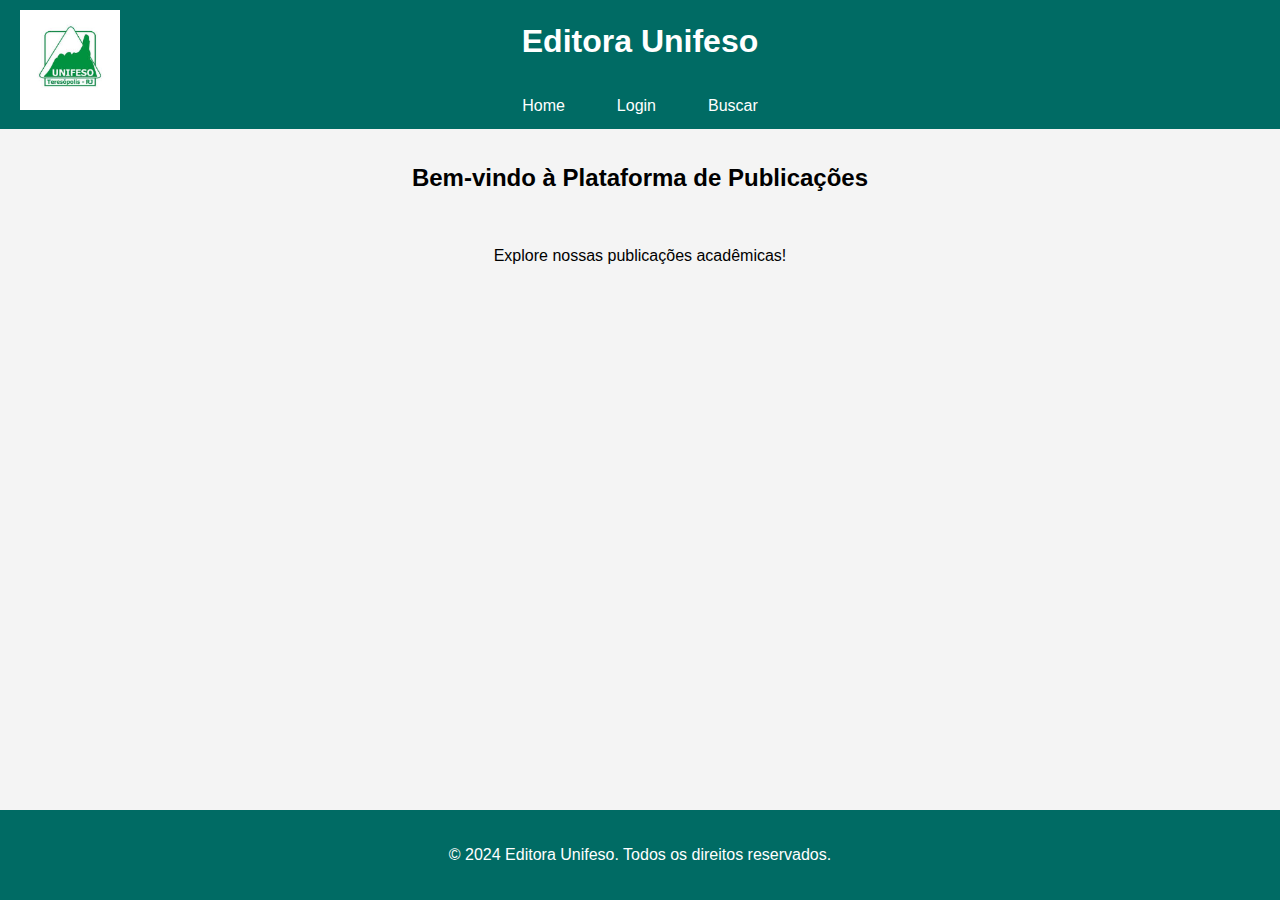
<file: HTML/index.html>
<!DOCTYPE html>
<html lang="pt-BR">
<head>
    <meta charset="UTF-8">
    <meta name="viewport" content="width=device-width, initial-scale=1.0">
    <title>Boas-vindas - Editora Unifeso</title>
    <link rel="stylesheet" href="../CSS/styles.css">
    <link rel="stylesheet" href="https://cdnjs.cloudflare.com/ajax/libs/font-awesome/5.15.3/css/all.min.css">
</head>
<body>
    <header>
        <img src="../img/feso_resized.jfif" alt="Logo da Unifeso" class="logo">
        <h1>Editora Unifeso</h1>
    </header>
    <nav>
        <ul>
            <li><a href="index.html">Home</a></li>
            <li><a href="login.html">Login</a></li>
            <li><a href="busca.html">Buscar</a></li>
        </ul>
    </nav>
    <main>
        <section id="home">
            <h2>Bem-vindo à Plataforma de Publicações</h2>
            <p>Explore nossas publicações acadêmicas!</p>
        </section>
    </main>
    <footer>
        <p>&copy; 2024 Editora Unifeso. Todos os direitos reservados.</p>
    </footer>
</body>
</html>
</file>
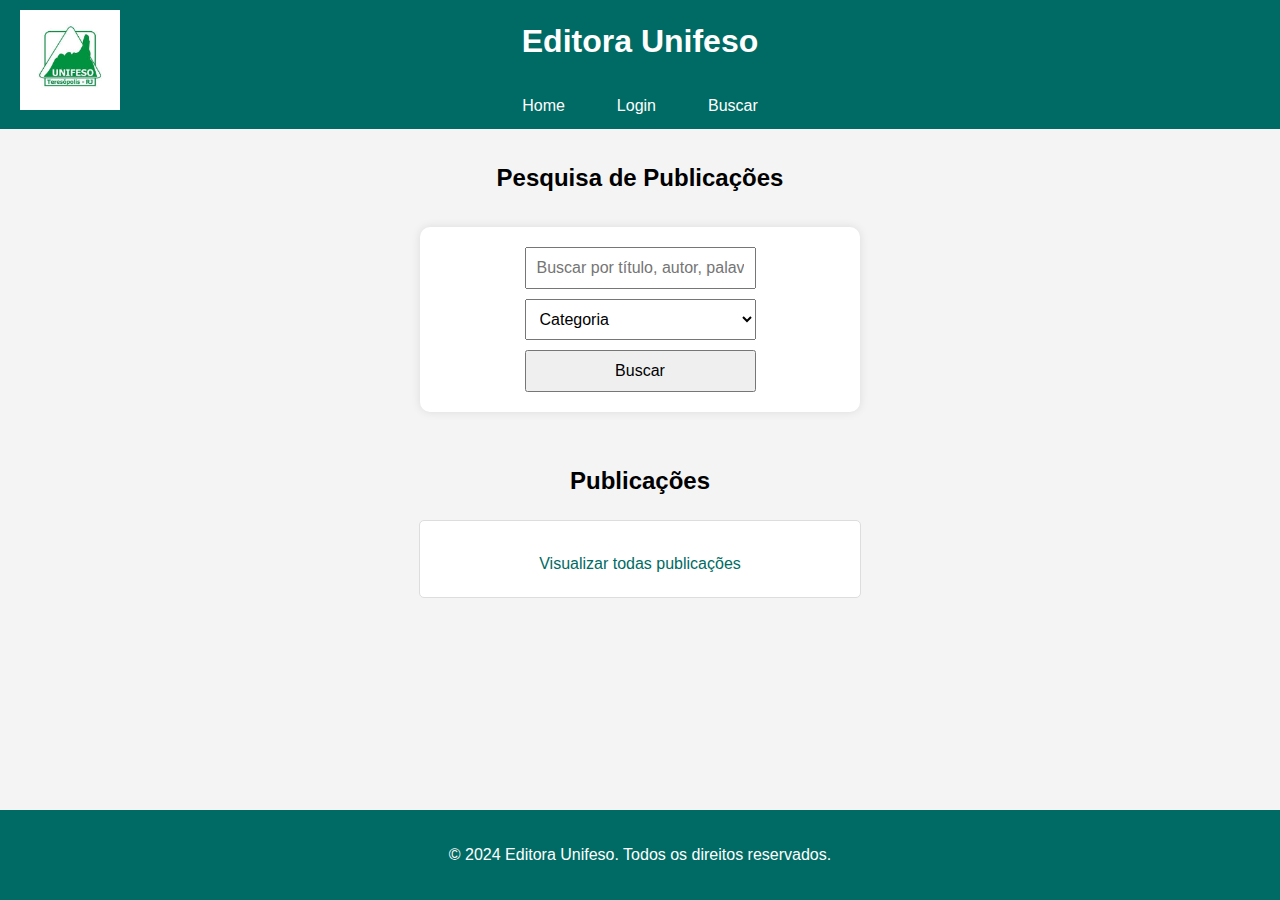
<file: HTML/busca.html>
<!DOCTYPE html>
<html lang="pt-BR">
<head>
    <meta charset="UTF-8">
    <meta name="viewport" content="width=device-width, initial-scale=1.0">
    <title>Busca - Editora Unifeso</title>
    <link rel="stylesheet" href="../CSS/styles.css">
    <link rel="stylesheet" href="https://cdnjs.cloudflare.com/ajax/libs/font-awesome/5.15.3/css/all.min.css">
</head>
<body>
    <header>
        <img src="../img/feso_resized.jfif" alt="Logo da Unifeso" class="logo">
        <h1>Editora Unifeso</h1>
    </header>
    <nav>
        <ul>
            <li><a href="home.html">Home</a></li>
            <li><a href="login.html">Login</a></li>
            <li><a href="busca.html">Buscar</a></li>
        </ul>
    </nav>
    <main>
        <section id="busca">
            <h2>Pesquisa de Publicações</h2>
            <div class="search-container">
                <form>
                    <input type="text" placeholder="Buscar por título, autor, palavras-chave...">
                    <select>
                        <option value="">Categoria</option>
                        <option value="artigos">Artigos</option>
                        <option value="livros">Livros</option>
                        <option value="teses">Teses</option>
                        <option value="dissertacoes">Dissertações</option>
                    </select>
                    <button type="submit">Buscar</button>
                </form>
            </div>
            <section id="publications">
                <h2>Publicações</h2>
                <article class="publication">
                    <a href="pub.html">Visualizar todas publicações</a>
                </article>
                <!-- Adicione mais artigos conforme necessário -->
            </section>
        </section>
    </main>
    <footer>
        <p>&copy; 2024 Editora Unifeso. Todos os direitos reservados.</p>
    </footer>
</body>
</html>
</file>
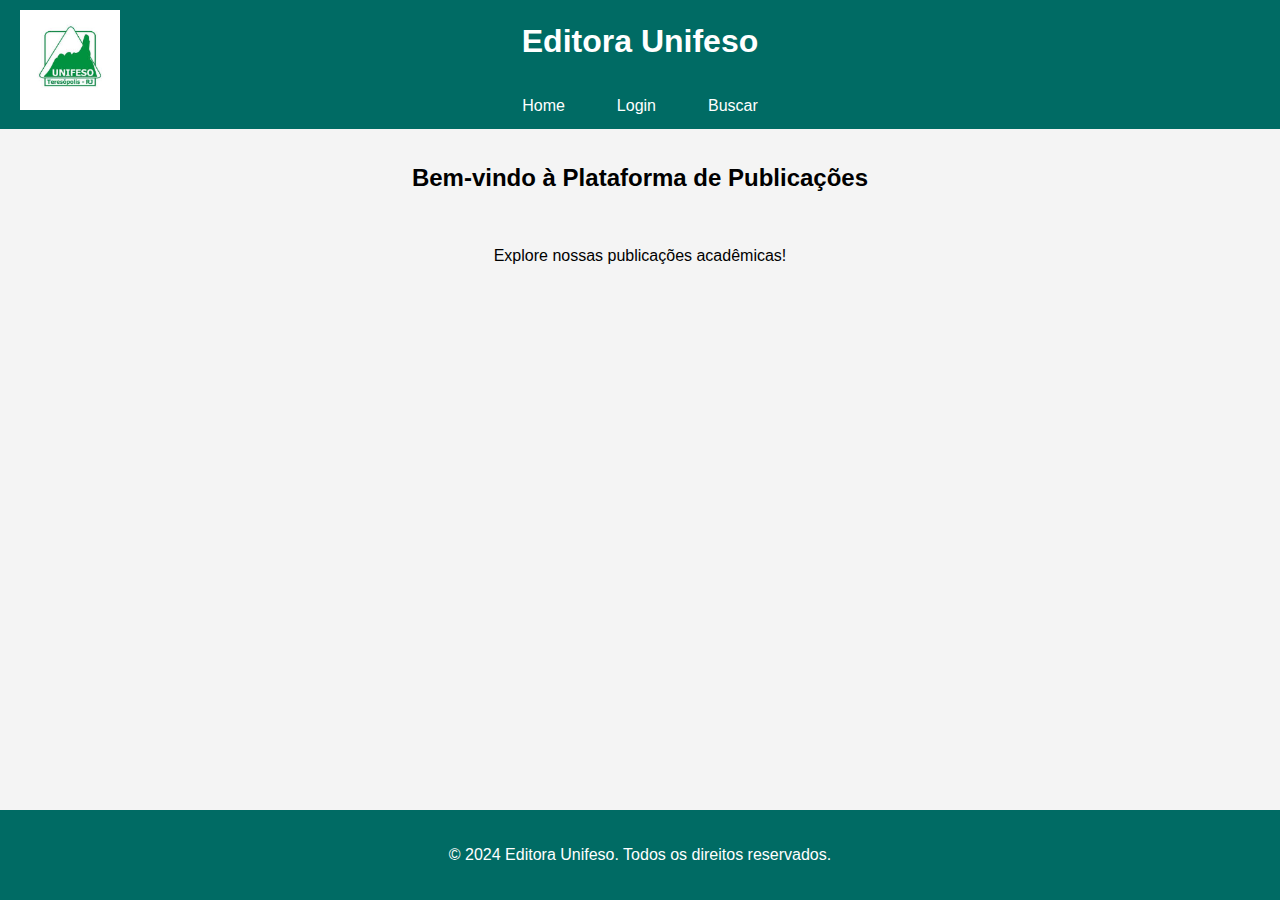
<file: HTML/home.html>
<!DOCTYPE html>
<html lang="pt-BR">
<head>
    <meta charset="UTF-8">
    <meta name="viewport" content="width=device-width, initial-scale=1.0">
    <title>Boas-vindas - Editora Unifeso</title>
    <link rel="stylesheet" href="../CSS/styles.css">
    <link rel="stylesheet" href="https://cdnjs.cloudflare.com/ajax/libs/font-awesome/5.15.3/css/all.min.css">
</head>
<body>
    <header>
        <img src="../img/feso_resized.jfif" alt="Logo da Unifeso" class="logo">
        <h1>Editora Unifeso</h1>
    </header>
    <nav>
        <ul>
            <li><a href="home.html">Home</a></li>
            <li><a href="login.html">Login</a></li>
            <li><a href="busca.html">Buscar</a></li>
        </ul>
    </nav>
    <main>
        <section id="home">
            <h2>Bem-vindo à Plataforma de Publicações</h2>
            <p>Explore nossas publicações acadêmicas!</p>
        </section>
    </main>
    <footer>
        <p>&copy; 2024 Editora Unifeso. Todos os direitos reservados.</p>
    </footer>
</body>
</html>
</file>
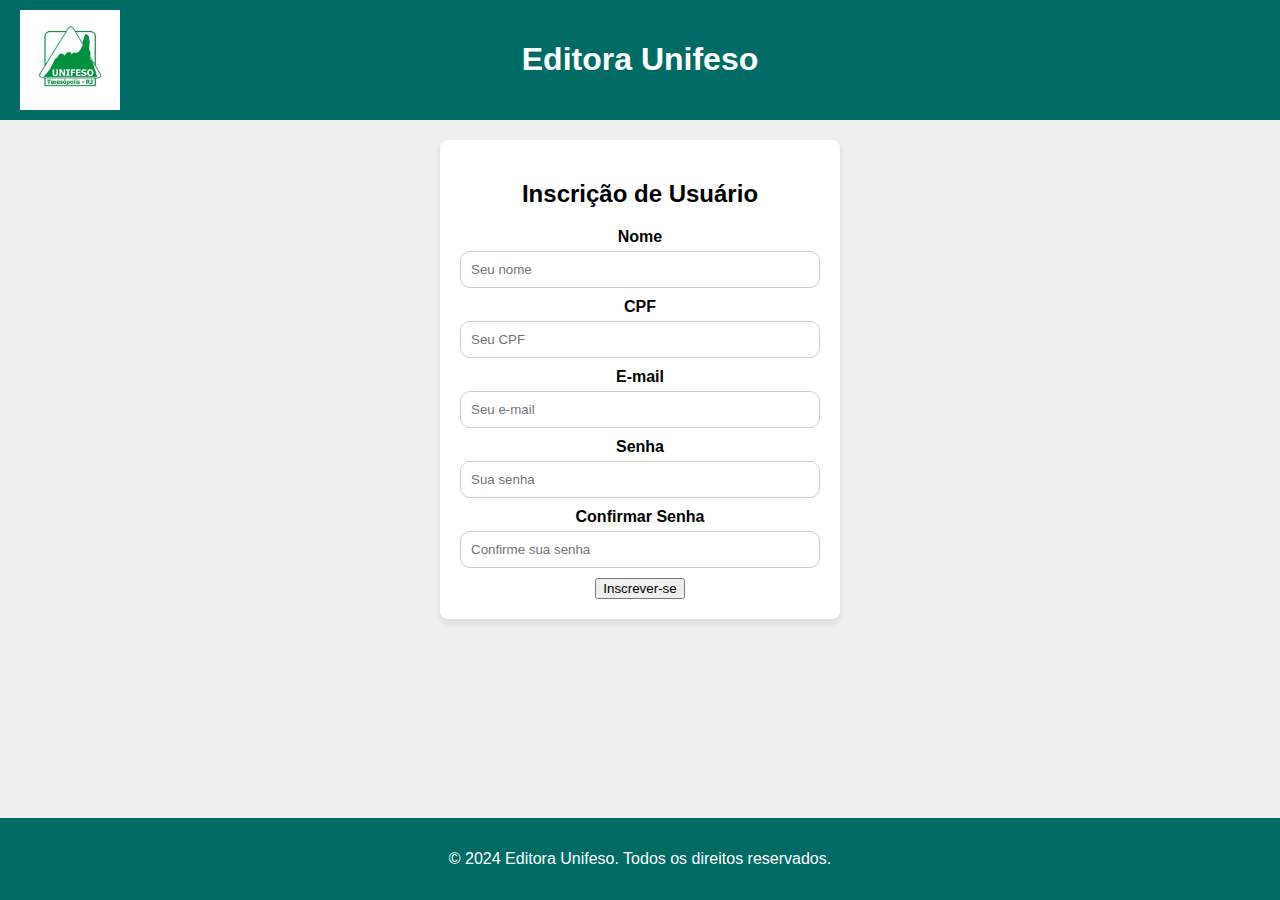
<file: HTML/inscricao.html>
<!DOCTYPE html>
<html lang="pt-BR">
<head>
    <meta charset="UTF-8">
    <meta name="viewport" content="width=device-width, initial-scale=1.0">
    <title>Inscrição - Editora Unifeso</title>
    <link rel="stylesheet" href="../CSS/inscricao.css">
    <link rel="stylesheet" href="https://cdnjs.cloudflare.com/ajax/libs/font-awesome/5.15.3/css/all.min.css">
</head>
<body>
    <header>
        <img src="../img/feso_resized.jfif" alt="Logo da Unifeso" class="logo">
        <h1>Editora Unifeso</h1>
    </header>
    <main>
        <section id="inscricao">
            <h2>Inscrição de Usuário</h2>
            <div class="inscricao-container">
                <form>
                    <label for="nome">Nome</label>
                    <input type="text" id="nome" name="nome" placeholder="Seu nome" required>
                    
                    <label for="cpf">CPF</label>
                    <input type="text" id="cpf" name="cpf" placeholder="Seu CPF" required>
                    
                    <label for="email">E-mail</label>
                    <input type="email" id="email" name="email" placeholder="Seu e-mail" required>
                    
                    <label for="senha">Senha</label>
                    <input type="password" id="senha" name="senha" placeholder="Sua senha" required>
                    
                    <label for="confirmar-senha">Confirmar Senha</label>
                    <input type="password" id="confirmar-senha" name="confirmar-senha" placeholder="Confirme sua senha" required>
                    
                    <div class="buttons">
                        <button type="submit">Inscrever-se</button>
                    </div>
                </form>
            </div>
        </section>
    </main>
    <footer>
        <p>&copy; 2024 Editora Unifeso. Todos os direitos reservados.</p>
    </footer>
</body>
</html>
</file>
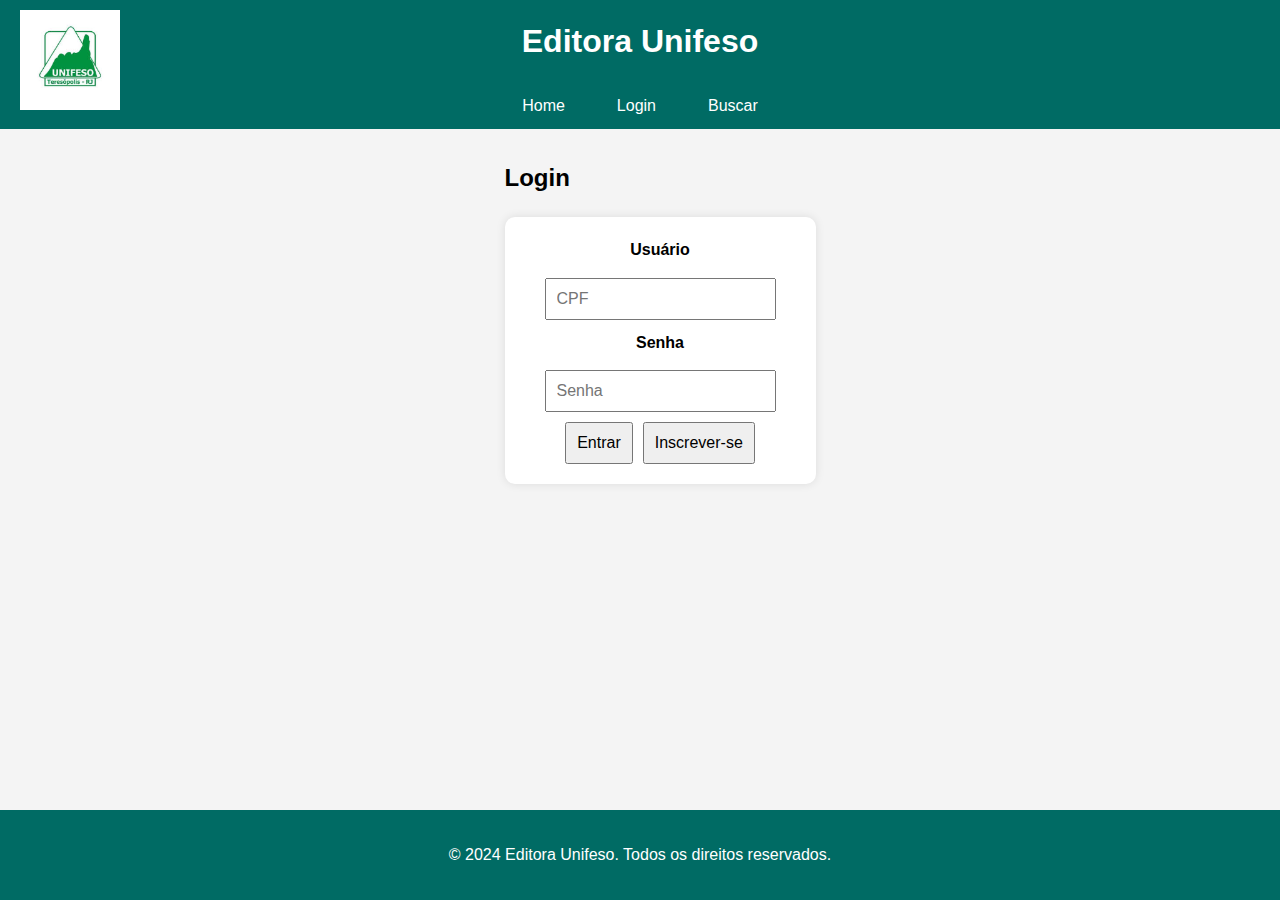
<file: HTML/login.html>
<!DOCTYPE html>
<html lang="pt-BR">
<head>
    <meta charset="UTF-8">
    <meta name="viewport" content="width=device-width, initial-scale=1.0">
    <title>Login - Editora Unifeso</title>
    <link rel="stylesheet" href="../CSS/styles.css">
    <link rel="stylesheet" href="https://cdnjs.cloudflare.com/ajax/libs/font-awesome/5.15.3/css/all.min.css">
</head>
<body>
    <header>
        <img src="../img/feso_resized.jfif" alt="Logo da Unifeso" class="logo">
        <h1>Editora Unifeso</h1>
    </header>
    <nav>
        <ul>
            <li><a href="home.html">Home</a></li>
            <li><a href="login.html">Login</a></li>
            <li><a href="busca.html">Buscar</a></li>
        </ul>
    </nav>
    <main>
        <section id="login">
            <h2>Login</h2>
            <div class="login-container">
                <form>
                    <label for="username">Usuário</label>
                    <input type="text" id="username" placeholder="CPF">
                    
                    <label for="password">Senha</label>
                    <input type="password" id="password" placeholder="Senha">
                    
                    <div class="buttons">
                        <button type="submit">Entrar</button>
                        <button type="button" onclick="location.href='inscricao.html'">Inscrever-se</button>
                    </div>
                </form>
            </div>
        </section>
    </main>
    <footer>
        <p>&copy; 2024 Editora Unifeso. Todos os direitos reservados.</p>
    </footer>
</body>
</html>
</file>
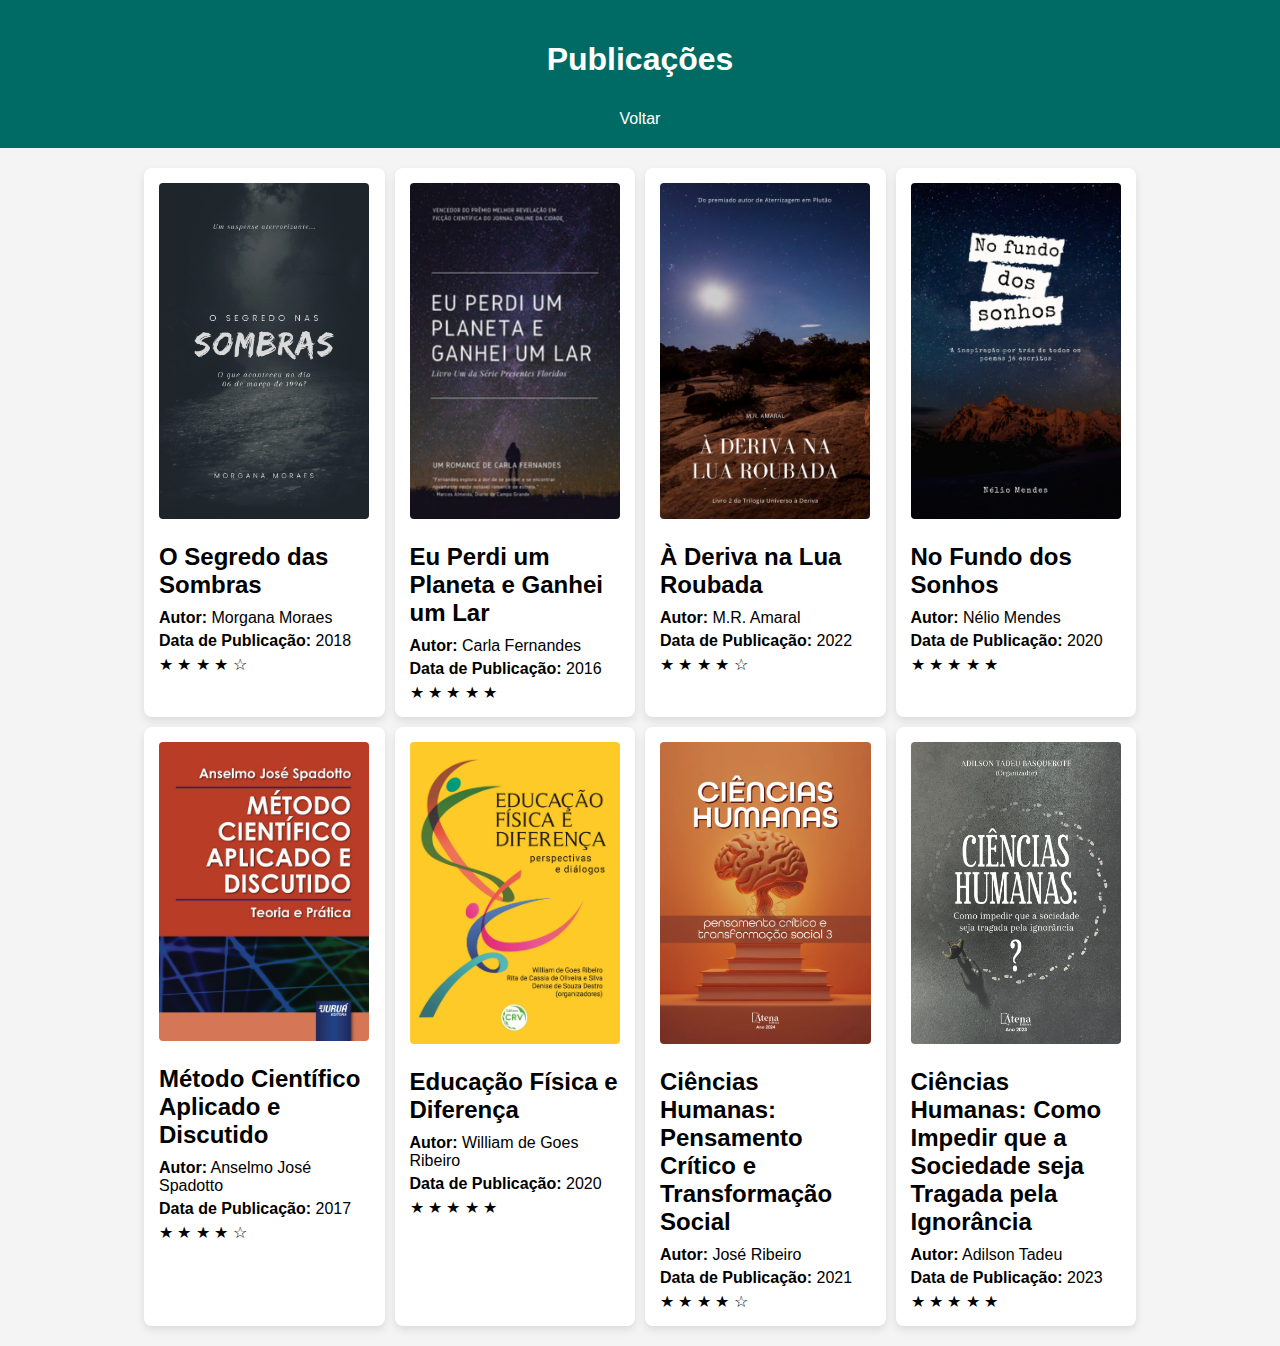
<file: HTML/pub.html>
<!DOCTYPE html>
<html lang="pt-BR">
<head>
    <meta charset="UTF-8">
    <meta name="viewport" content="width=device-width, initial-scale=1.0">
    <title>Biblioteca Editora Unifeso</title>
    <link rel="stylesheet" href="../CSS/css_pub.css">
</head>
<body>
    <header>
        <h1>Publicações</h1>
        <a href="busca.html">Voltar</a>
    </header>
    <main>
        <div class="publicacoes">
            <section class="publicacao">
                <div class="capa">
                    <img src="../img/livro1.webp" alt="Capa do Livro 1">
                </div>
                <div class="detalhes">
                    <h2>O Segredo das Sombras</h2>
                    <p><strong>Autor:</strong> Morgana Moraes</p>
                    <p><strong>Data de Publicação:</strong> 2018</p>
                    <div class="classificacao">
                        <span class="estrela cheia">&#9733;</span>
                        <span class="estrela cheia">&#9733;</span>
                        <span class="estrela cheia">&#9733;</span>
                        <span class="estrela cheia">&#9733;</span>
                        <span class="estrela meia">&#9734;</span>
                    </div>
                </div>
            </section>
            <section class="publicacao">
                <div class="capa">
                    <img src="../img/livro2.jpg" alt="Capa do Livro 2">
                </div>
                <div class="detalhes">
                    <h2>Eu Perdi um Planeta e Ganhei um Lar</h2>
                    <p><strong>Autor:</strong> Carla Fernandes</p>
                    <p><strong>Data de Publicação:</strong> 2016</p>
                    <div class="classificacao">
                        <span class="estrela cheia">&#9733;</span>
                        <span class="estrela cheia">&#9733;</span>
                        <span class="estrela cheia">&#9733;</span>
                        <span class="estrela cheia">&#9733;</span>
                        <span class="estrela cheia">&#9733;</span>
                    </div>
                </div>
            </section>
            <section class="publicacao">
                <div class="capa">
                    <img src="../img/livro3.jpg" alt="Capa do Livro 3">
                </div>
                <div class="detalhes">
                    <h2>À Deriva na Lua Roubada</h2>
                    <p><strong>Autor:</strong> M.R. Amaral</p>
                    <p><strong>Data de Publicação:</strong> 2022</p>
                    <div class="classificacao">
                        <span class="estrela cheia">&#9733;</span>
                        <span class="estrela cheia">&#9733;</span>
                        <span class="estrela cheia">&#9733;</span>
                        <span class="estrela cheia">&#9733;</span>
                        <span class="estrela meia">&#9734;</span>
                    </div>
                </div>
            </section>
            <section class="publicacao">
                <div class="capa">
                    <img src="../img/livro4.webp" alt="Capa do Livro 4">
                </div>
                <div class="detalhes">
                    <h2>No Fundo dos Sonhos</h2>
                    <p><strong>Autor:</strong> Nélio Mendes</p>
                    <p><strong>Data de Publicação:</strong> 2020</p>
                    <div class="classificacao">
                        <span class="estrela cheia">&#9733;</span>
                        <span class="estrela cheia">&#9733;</span>
                        <span class="estrela cheia">&#9733;</span>
                        <span class="estrela cheia">&#9733;</span>
                        <span class="estrela cheia">&#9733;</span>
                    </div>
                </div>
            </section>
            <section class="publicacao">
                <div class="capa">
                    <img src="../img/livro5.jpg" alt="Capa do Livro 5">
                </div>
                <div class="detalhes">
                    <h2>Método Científico Aplicado e Discutido</h2>
                    <p><strong>Autor:</strong> Anselmo José Spadotto</p>
                    <p><strong>Data de Publicação:</strong> 2017</p>
                    <div class="classificacao">
                        <span class="estrela cheia">&#9733;</span>
                        <span class="estrela cheia">&#9733;</span>
                        <span class="estrela cheia">&#9733;</span>
                        <span class="estrela cheia">&#9733;</span>
                        <span class="estrela meia">&#9734;</span>
                    </div>
                </div>
            </section>
            <section class="publicacao">
                <div class="capa">
                    <img src="../img/livro6.jpg" alt="Capa do Livro 6">
                </div>
                <div class="detalhes">
                    <h2>Educação Física e Diferença</h2>
                    <p><strong>Autor:</strong> William de Goes Ribeiro</p>
                    <p><strong>Data de Publicação:</strong> 2020</p>
                    <div class="classificacao">
                        <span class="estrela cheia">&#9733;</span>
                        <span class="estrela cheia">&#9733;</span>
                        <span class="estrela cheia">&#9733;</span>
                        <span class="estrela cheia">&#9733;</span>
                        <span class="estrela cheia">&#9733;</span>
                    </div>
                </div>
            </section>
            <section class="publicacao">
                <div class="capa">
                    <img src="../img/livro7.webp" alt="Capa do Livro 7">
                </div>
                <div class="detalhes">
                    <h2>Ciências Humanas: Pensamento Crítico e Transformação Social</h2>
                    <p><strong>Autor:</strong> José Ribeiro</p>
                    <p><strong>Data de Publicação:</strong> 2021</p>
                    <div class="classificacao">
                        <span class="estrela cheia">&#9733;</span>
                        <span class="estrela cheia">&#9733;</span>
                        <span class="estrela cheia">&#9733;</span>
                        <span class="estrela cheia">&#9733;</span>
                        <span class="estrela meia">&#9734;</span>
                    </div>
                </div>
            </section>
            <section class="publicacao">
                <div class="capa">
                    <img src="../img/livro8.webp" alt="Capa do Livro 8">
                </div>
                <div class="detalhes">
                    <h2>Ciências Humanas: Como Impedir que a Sociedade seja Tragada pela Ignorância</h2>
                    <p><strong>Autor:</strong> Adilson Tadeu</p>
                    <p><strong>Data de Publicação:</strong> 2023</p>
                    <div class="classificacao">
                        <span class="estrela cheia">&#9733;</span>
                        <span class="estrela cheia">&#9733;</span>
                        <span class="estrela cheia">&#9733;</span>
                        <span class="estrela cheia">&#9733;</span>
                        <span class="estrela cheia">&#9733;</span>
                    </div>
                </div>
            </section>

        </div>    
    </main>   

</body>
</file>
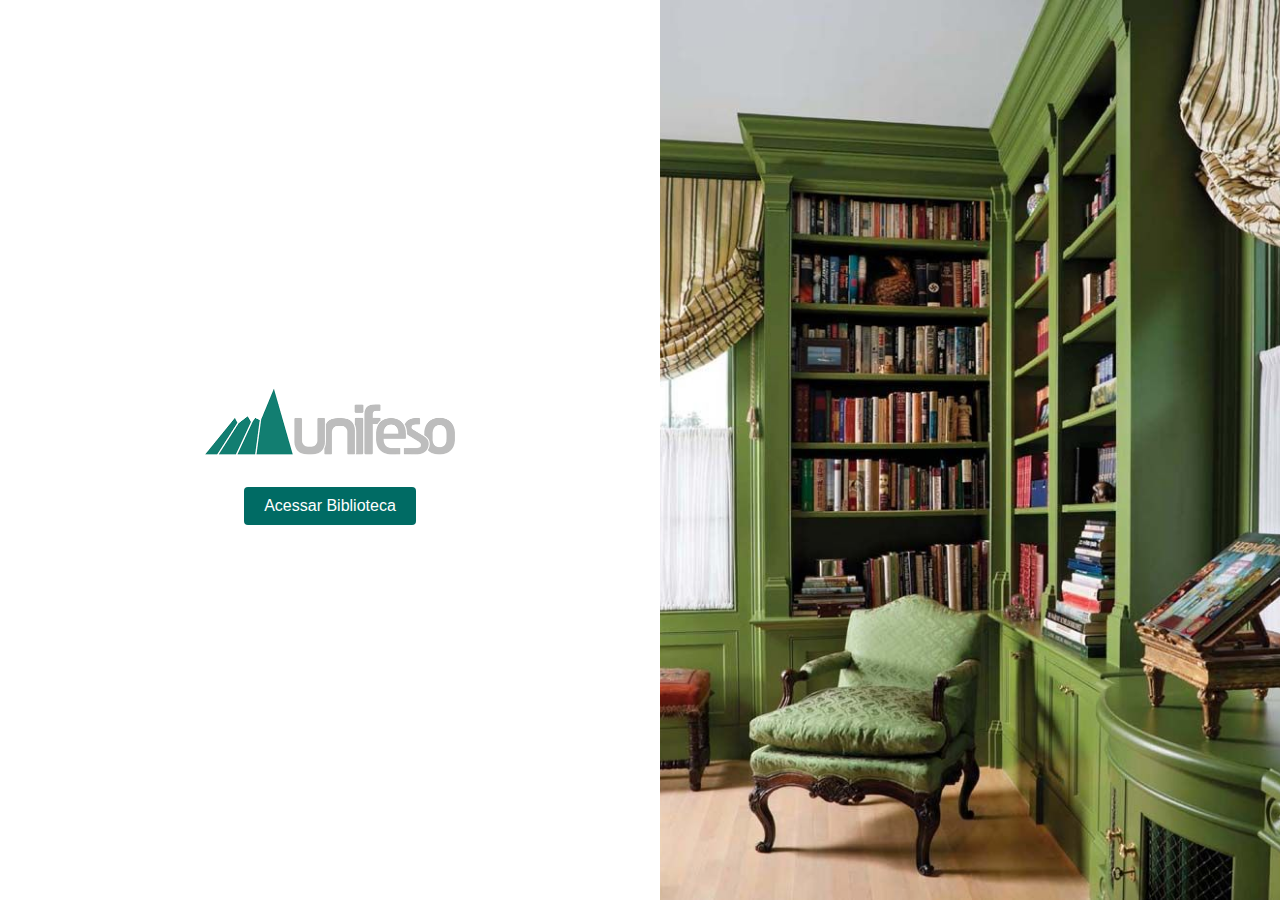
<file: HTML/tela_inicial.html>
<!DOCTYPE html>
<html lang="pt-BR">
<head>
    <meta charset="UTF-8">
    <meta name="viewport" content="width=device-width, initial-scale=1.0">
    <title>Editora Unifeso</title>
    <link rel="stylesheet" href="../CSS/css_tela_inicial.css">
</head>
<body>
    <div class="container">
        <div class="logo-side">
            <img src="../img/logo.png" alt="Logo da Editora Unifeso">
            <a href="../HTML/home.html"><button>Acessar Biblioteca</button></a>
        </div>
        <div class="image-side">
            <!-- A imagem de fundo está no CSS -->
        </div>
    </div>
</body>
</html>
</file>
<file: CSS/styles.css>
/* styles.css */
body {
    font-family: Arial, sans-serif;
    line-height: 1.6;
    margin: 0;
    padding: 0;
    background-color: #f4f4f4; /* Cor de fundo da página */
    display: flex;
    flex-direction: column;
    min-height: 100vh; /* Garantir que a página ocupe pelo menos 100% da altura da viewport */
}

header {
    background-color: rgb(0,107,100); /* Cor de fundo do cabeçalho */
    color: #fff;
    text-align: center;
    padding: 1em 0;
    display: flex;
    align-items: center;
    justify-content: center; /* Centralizar o conteúdo */
    position: relative;
}

header .logo {
    width: 100px;
    height: auto;
    position: absolute;
    top: 10px; /* Adicionar margem superior */
    left: 20px; /* Margem à esquerda para alinhar a logo */
    background-color: rgb(0,107,100); /* Cor de fundo da logo */
}

header h1 {
    margin: 0;
    text-align: center;
}

nav {
    background-color: rgb(0,107,100); /* Cor de fundo da barra de navegação */
    padding: 10px 0;
    text-align: center;
}

nav ul {
    list-style: none;
    padding: 0;
    margin: 0;
    display: flex;
    justify-content: center;
    gap: 20px;
}

nav ul li {
    display: inline;
}

nav ul li a {
    color: #fff;
    text-decoration: none;
    padding: 8px 16px;
    border-radius: 4px;
    transition: background-color 0.3s;
}

nav ul li a:hover {
    background-color: #555;
}

nav ul li a .fas {
    font-size: 1.2em; /* Tamanho do ícone */
    vertical-align: middle; /* Alinhamento vertical */
}

footer {
    background-color: rgb(0,107,100); /* Cor de fundo do rodapé */
    color: #fff;
    text-align: center;
    padding: 1em 0;
    position: fixed; /* Fixar o rodapé */
    bottom: 0;
    width: 100%;
}

main {
    flex: 1; /* Permitir que o main cresça para ocupar espaço disponível */
    display: flex;
    justify-content: flex-start; /* Alinhar ao topo */
    align-items: center; /* Centralizar horizontalmente */
    flex-direction: column; /* Garantir que o conteúdo seja exibido em coluna */
    margin-top: 10px; /* Ajustar margem superior */
}

form, .login-container, #home, #busca, .search-container {
    display: flex;
    flex-direction: column;
    gap: 10px;
    max-width: 600px;
    margin: 0 auto;
    text-align: center; /* Centralizar o texto */
}

label {
    margin-bottom: 5px;
    font-weight: bold;
}

input, select, button {
    padding: 10px;
    font-size: 1em;
}

.buttons {
    display: flex;
    justify-content: center; /* Centralizar os botões */
    gap: 10px;
}

.login-container, .search-container {
    background-color: #fff;
    padding: 20px;
    border-radius: 10px;
    box-shadow: 0 0 10px rgba(0, 0, 0, 0.1);
    max-width: 400px;
    width: 100%;
}

#publications {
    margin-top: 20px;
}

.publication {
    background-color: #ffffff;
    padding: 20px;
    margin-bottom: 15px;
    border: 1px solid #ddd;
    border-radius: 5px;
    width: 400px;
}

.publication h3 {
    margin-top: 0;
}

.publication a {
    display: inline-block;
    margin-top: 10px;
    color: rgb(0,107,100);
    text-decoration: none;
}

.publication a:hover {
    text-decoration: underline;
}
</file>
<file: CSS/inscricao.css>
body {
    font-family: Arial, sans-serif;
    background-color: #f0f0f0;
    margin: 0;
    padding: 0;
    box-sizing: border-box;
    display: flex;
    flex-direction: column;
    align-items: center;
    justify-content: center;
    color: rgb(0, 0, 0);
}

header {
    background-color: rgb(0, 107, 100);
    width: 100%;
    padding: 20px;
    text-align: center;
    color: white;
}

header .logo {
    width: 100px;
    height: auto;
    position: absolute;
    top: 10px; /* Adicionar margem superior */
    left: 20px; /* Margem à esquerda para alinhar a logo */
    background-color: rgb(0,107,100); /* Cor de fundo da logo */
}

nav ul {
    list-style: none;
    padding: 0;
    display: flex;
    justify-content: center;
    margin: 0;
    background-color: rgb(0, 107, 100);
}

nav ul li {
    margin: 0 15px;
}

nav ul li a {
    color: white;
    text-decoration: none;
    font-weight: bold;
}

main {
    padding: 20px;
    text-align: center;
    width: 100%;
    max-width: 400px;
}

section {
    background-color: white;
    padding: 20px;
    box-shadow: 0 4px 8px rgba(0, 0, 0, 0.1);
    border-radius: 8px;
}

h2 {
    text-align: center;
    color: rgb(0, 0, 0);
}

form {
    display: flex;
    flex-direction: column;
}

label {
    margin-bottom: 5px;
    font-weight: bold;
    color: rgb(0, 0, 0);
}

input {
    margin-bottom: 10px;
    padding: 10px;
    border: 1px solid #ccc;
    border-radius: 10px;
}

.buttons {
    display: flex;
    justify-content: center; /* Centralizar os botões */
    gap: 10px;

}
footer {
    background-color: rgb(0,107,100); /* Cor de fundo do rodapé */
    color: #fff;
    text-align: center;
    padding: 1em 0;
    position: fixed; /* Fixar o rodapé */
    bottom: 0;
    width: 100%;
}
</file>
<file: CSS/css_pub.css>
body, html {
    margin: 0;
    padding: 0;
    font-family: Arial, sans-serif;
    background-color: #f4f4f4;
}

header {
    background-color: rgb(0,107,100);
    color: white;
    padding: 20px;
    text-align: center;
}

header a {
    color: white;
    text-decoration: none;
    margin-top: 10px;
    display: inline-block;
}

main {
    padding: 20px;
}

.publicacoes {
    display: grid;
    grid-template-columns: repeat(4, 1fr);
    gap: 10px;
    width: 80%;
    margin: 0 auto;
}

.publicacao {
    background-color: white;
    padding: 15px;
    box-shadow: 0 4px 8px rgba(0, 0, 0, 0.1);
    border-radius: 8px;
    display: flex;
    flex-direction: column;
    align-items: center;
}

.capa img {
    max-width: 100%;
    height: auto;
    border-radius: 4px;
    margin-bottom: 10px;
}

.detalhes h2 {
    margin: 10px 0;
}

.detalhes p {
    margin: 5px 0;
}
</file>
<file: CSS/css_tela_inicial.css>
body, html {
    margin: 0;
    padding: 0;
    height: 100%;
    width: 100%;
    font-family: Arial, sans-serif;
    display: flex;
    justify-content: center;
    align-items: center;
    background-color: #f4f4f4;
}

.container {
    display: flex;
    width: 100%;
    height: 100%;
}

.logo-side, .image-side {
    flex: 1;
}

.logo-side {
    display: flex;
    flex-direction: column;
    justify-content: center;
    align-items: center;
    background-color: white;
    padding: 20px;
}

.logo-side img {
    max-width: 80%;
    height: auto;
    margin-bottom: 20px;
}

.logo-side button {
    padding: 10px 20px;
    font-size: 16px;
    color: white;
    background-color: rgb(0,107,100);
    border: none;
    border-radius: 4px;
    cursor: pointer;
}

.logo-side button:hover {
    background-color: rgb(0,107,100);
}

.image-side {
    background: url(../img/imgfundo.jpg) no-repeat center center;
    background-size: cover;
}
</file>
